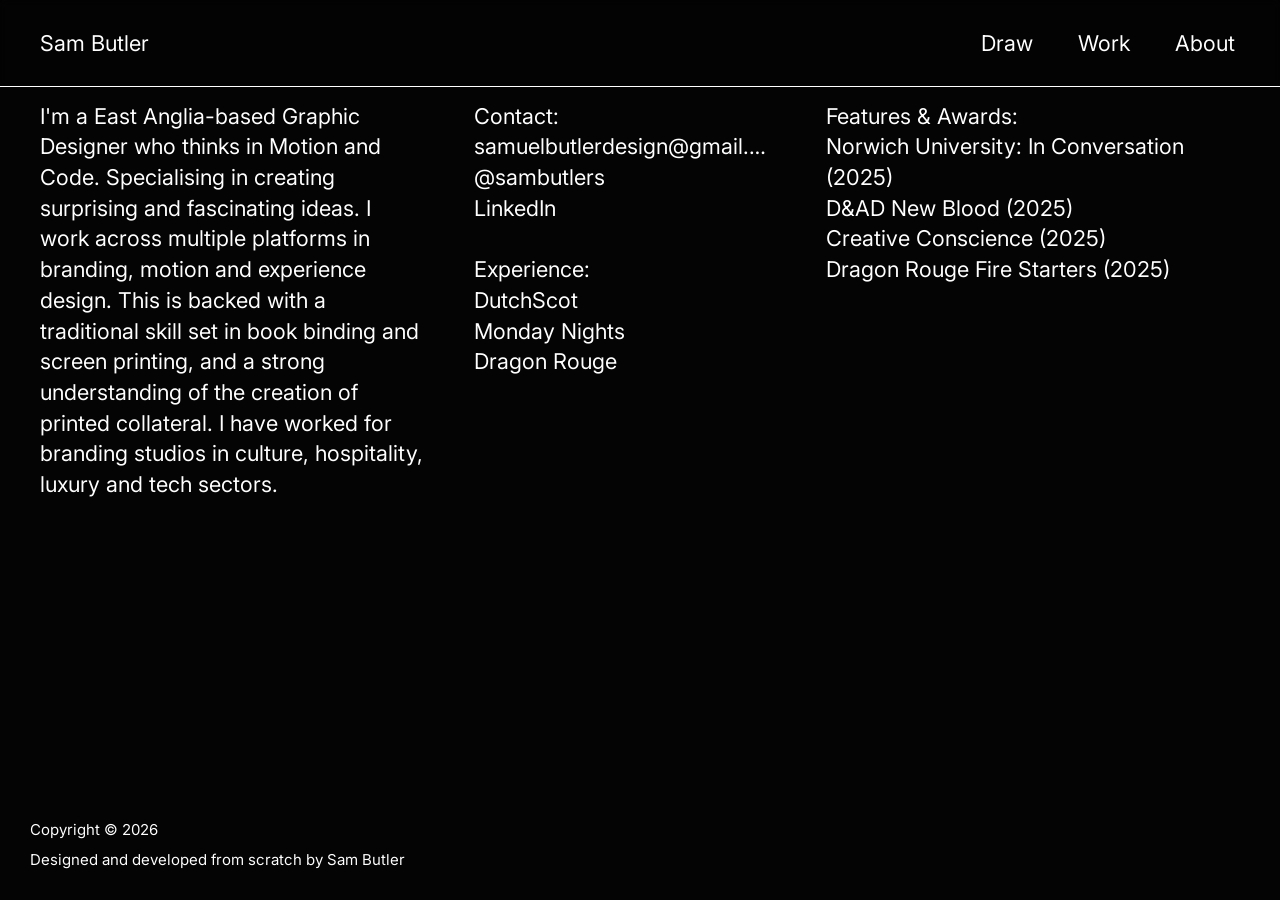
<file: about.html>
<!DOCTYPE html>
<html lang="en">

<head>
    <meta charset="UTF-8">
    <meta name="viewport" content="width=device-width, initial-scale=1.0">
    
    <title>Sam Butler</title>
    
    <link rel="stylesheet" href="/styles.css">
    
    <link rel="preconnect" href="https://fonts.googleapis.com">
    <link rel="preconnect" href="https://fonts.gstatic.com" crossorigin>
    <link href="https://fonts.googleapis.com/css2?family=Inter:ital,opsz,wght@0,14..32,100..900;1,14..32,100..900&display=swap" rel="stylesheet">

</head>

<body class="about">

    <nav>
        <ul class="nav-list interLight">
            <li class="nav-item">
                <a href="./"> Sam Butler</a>
            </li>
             <li class="nav-item">
                <a href="./draw"> Draw</a>
            </li>     
            <li class="nav-item">
                <a href="./work"> Work</a>
            </li>  
            <li class="nav-item">
                <a href="./about"> About</a>
            </li>     
        </ul>
    </nav> 

    <nav>
  <ul class="about-list inter-about fade-in">
    <li class="about-row">
      <p class="about-intro">I'm a East Anglia-based Graphic Designer who thinks in Motion and Code. Specialising in creating surprising and fascinating ideas.
             I work across multiple platforms in branding, motion and experience design. This is backed with a traditional skill set in book binding and 
             screen printing, and a strong understanding of the creation of printed collateral. I have worked for branding studios in culture, hospitality, luxury 
             and tech sectors.</p>
      <p class="about-contact link">Contact:<br> <a href="mailto:samuelbutlerdesign@gmail.com"> samuelbutlerdesign@gmail.com</a><br><a href="https://www.instagram.com/sambutlers/" target="blank">@sambutlers</a><br><a href="https://www.linkedin.com/in/sam-butler--/" target="blank">LinkedIn</a>
        <br><br>Experience:<br><a href="https://dutch.scot/" target="_blank">DutchScot</a><br><a href="https://mondaynights.co/" target="_blank">Monday Nights</a><br><a href="https://www.dragonrouge.com/" target="_blank">Dragon Rouge</a>
    </p>
      <div class="about-right">
    <p>Features & Awards:<br> <a href="https://norwichuni.ac.uk/blogs/in-conversation-with-sam-butler-ba-hons-graphic-communication/" target="blank">Norwich University: In Conversation (2025)</a><br>D&AD New Blood (2025)<br>Creative Conscience (2025)<br>Dragon Rouge Fire Starters (2025)</p>
  </div>
<div>
  <footer class="footer">
  <p>Copyright © 2026<br> Designed and developed from scratch by Sam Butler</p>
</footer>
</div>

</body>

</html>
</file>
<file: styles.css>
a{
  text-decoration: none;
  color: white;
}

.interLight {
  font-family: "Inter", sans-serif;
  font-optical-sizing: auto;
  font-weight: 390;
  font-style: normal;
  font-size: 1.7vw;
}

.inter-about {
  font-family: "Inter", sans-serif;
  font-optical-sizing: auto;
  font-weight: 390;
  font-style: normal;
  font-size: 1.7vw;
  line-height: 2.4vw;
}


.inter-light-about {
  font-family: "Inter", sans-serif;
  font-optical-sizing: auto;
  font-weight: 400;
  font-style: normal;
  font-size: 1.7vw; 
  
}

.inter-light-about a{
  text-decoration: none;
  line-height: 30px;
}


.interThin {
  font-family: "Inter", sans-serif;
  font-optical-sizing: auto;
  color: white;
  font-weight: 190;
  font-style: normal;
  font-size: 13px;
}

.inter-thin-about {
  font-family: "Inter", sans-serif;
  font-optical-sizing: auto;
  color: white;
  font-weight: 390;
  font-style: normal;
}

.interMedium {
  font-family: "Inter", sans-serif;
  font-optical-sizing: auto;
  font-weight: 470;
  font-style: normal;
  font-size: 50px;
  letter-spacing: 1.2px;
  color: white;
}

.about-list {
  list-style: none;
 padding: 0,40;
}

.about-row {
  display: flex;
  align-items: baseline;
  transition: color 300ms ease-in;
  color: rgb(255, 255, 255);
  margin-top: -30px;
}


.about-row p {
  text-decoration: none;
  color: inherit;
  margin-right: 50px;
}

.about-intro {
  width: 30vw;
  flex-shrink: 0;
}

.about-contact {
  flex-shrink: 1;
  white-space: nowrap;
  overflow: hidden;
  text-overflow: ellipsis;
  min-width: 0;
  width: 25vw;
  background-color: rgba(255, 0, 255, 0);
  
}

.about-right {
  width: fit-content;
  text-overflow: ellipsis;
  background-color: rgba(255, 0, 0, 0);
  
}
.orange{
color: rgb(255, 255, 255);
}
.grey{
color: rgb(255, 255, 255);
}
.red{
color: rgb(255, 255, 255);
}
.white{
  color: white;
}

body{
    margin: 0px;
    background-color: rgb(4,4,4);
}

.about{
  background-color: rgb(4, 4, 4);
  animation: fadeBackground 2s;
  animation-fill-mode: forwards;
}

@keyframes fadeBackground{
  from {background-color: rgb(4,4,4);}
  to {background-color: rgb(4, 4, 4);}
}

.footer{
  position: fixed;
  margin-left: 30px;
  left: 0;
  bottom: 10px;
  width: 100%;
  color: white;
  text-align: left;
  font-size: 15px;
  line-height: 30px;
}



.sketch-container{
  position: absolute;
  padding: 0;
  width: 100dvw;
  height:100vh;
  height:100svh;
  display: block;
  top: 0;
  left: 0;
  z-index: -1;
  animation: sketchAnimation 2s ease-in forwards;
}

@keyframes sketchAnimation {
  from {
    opacity: 0%;
  }
  to {
    opacity: 100%;
  }
}


.container{
  display: fixed;
  flex-direction: column;
  margin-left: 40px;
  margin-right: 40px;
  font-size: 2.5vw;
}

.fade-in {
	opacity: 1;
	animation-name: fadeInOpacity;
	animation-iteration-count: 1;
	animation-timing-function: ease-in;
	animation-duration: 1s;
}

@keyframes fadeInOpacity {
	0% {
		opacity: 0;
	}
	100% {
		opacity: 1;
	}
}


header{
flex: 1;
margin-top: 35px;
}
section{
flex: 1;
display: flex;
gap: 150px;
margin-top: 100px;
margin-bottom: 40px;
}
.col-left{
flex: 0.5;
text-decoration: none;
font-size: 1.2vw;
}

.col-mid{
  flex:2;
  text-decoration: none;
  font-size: 1.2vw;
}
.col-right{
flex: 0.5;
font-size: 1.2vw;
}

.nav-list{
  background: rgba(4, 4, 4, 0.194);
  margin: 0;
  display: flex;
  justify-content: flex-end;
  align-items: center;
  border-bottom: solid;
  border-bottom-width: 1px;
  border-bottom-color: white;
  padding-bottom: 30px;
  backdrop-filter: blur(5px);
  -webkit-backdrop-filter: blur(5px);

}

.nav-item{
  list-style: none; 
  margin-right: 45px;
  margin-top: 30px;
  z-index: 200;
}

.nav-item a {
  text-decoration: none;
  color: rgb(255, 255, 255);
  transition:all 300ms ease-in;
  z-index: 200;
  
}

.nav-item a:hover{
  color: rgb(92, 92, 92);
  transition:all 300ms ease-in;
  z-index: 200;
}
.nav-item:first-child{
  margin-right: auto;
  margin-left: 0px;
  z-index: 200;
}

@media (min-width: 2000px){
  .about-row {
  display: flex;
  align-items: baseline;
  transition: color 300ms ease-in;
  color: rgb(255, 255, 255);
  margin-top: -50px;
}

}
  


@media (max-width: 600px){
  .nav-list{
  background: rgba(255, 0, 0, 0);
  margin: 0;
  display: flex;
  justify-content: flex-end;
  align-items: center;
  }

 .nav-item a{
    font-size: 18px;
    z-index: 100;
  }
  .nav-item{
    margin-top: 15px;
    margin-right: 15px;
    z-index: 150;
  }
  .nav-item:first-child{
    margin-left: -25px;
    z-index: 175;
   }

   .footer{
display: none;
}


.about-list {
  list-style: none;
  font-size: 18px;
  line-height: 30px;
margin-top: 30px;
  padding: 0%;
}

.about-row {
  display: flex;
  flex-direction: column;
  margin-right:10px;
  margin-left: 15px;
  gap: 0px;
  color: #fff;
  transition: color 300ms ease-in;
  box-sizing: border-box;
}

.about-row p {
  display: block;
  width: 100%;
  box-sizing: border-box;
  text-decoration: none;
  color: inherit;
}

.about-contact {
  background-color: rgba(255, 0, 255, 0);
  z-index: 200;
}

.about-right {
  background-color: rgba(0, 0, 0, 0);
   z-index: 250;
}

.interThin {
  font-family: "Inter", sans-serif;
  font-optical-sizing: auto;
  color: white;
  font-weight: 190;
  font-style: normal;
  font-size: 10px;
}

.inter-thin-about {
  font-family: "Inter", sans-serif;
  font-optical-sizing: auto;
  color: white;
  font-weight: 390;
  font-style: normal;
  font-size: 13px;
  line-height: 10px;
}

.interMedium {
  font-family: "Inter", sans-serif;
  font-optical-sizing: auto;
  font-weight: 450;
  font-style: normal;
  font-size: 23px;
  letter-spacing: 1.2px;
  color: white;
  display: flex;
  justify-content: flex-start;
  align-items: left;
  margin-left: 15px;
  margin-right: 40px;
}


header{
flex: 1;
margin-top: 20px;
}
section{
flex: 1;
display: flex;
flex-direction: column;
gap: 10px;
margin-top: 50px;
}
.col-left{
flex: 1;
text-decoration: none;
}
.col-right{
flex: 1;
margin-top: 30px;

}
.col-mid{
  flex:1;
  text-decoration: none;
}

.bottomBody{
display: fixed;
flex-direction: column;
margin-left: 15px;
font-size: 3vw;
line-height: 20px;
margin-bottom: 30px;
margin-top: 40px;
}

}

/*.defineGrid{
    display: grid;
    grid-template-columns: repeat(10, 1fr);
}

.grid{
  grid-column: 1;
}

.grid1{
    grid-column: 7;
    text-align: right;
}

.grid2{
  grid-column: 10;
  text-align: right;
}

.gridNav{
    grid-column: 1 / span 8;
}

h1 { 
    margin: 0px;
    font-size: 75px;

}


a {
    color: rgb(0, 0, 0);
    text-decoration:none;
    
}


.topnav {
  background-color: rgba(0, 0, 0, 0);
  overflow: hidden;
  display: grid;
  padding-left: 40px;
  padding-right: 40px;
}


.topnav a {
  color: #fdfdfd;
  padding: 20px 0px;
  text-decoration: none;
  font-size: 35px;
}

.topnav b{
    float: right;
}*/
</file>
